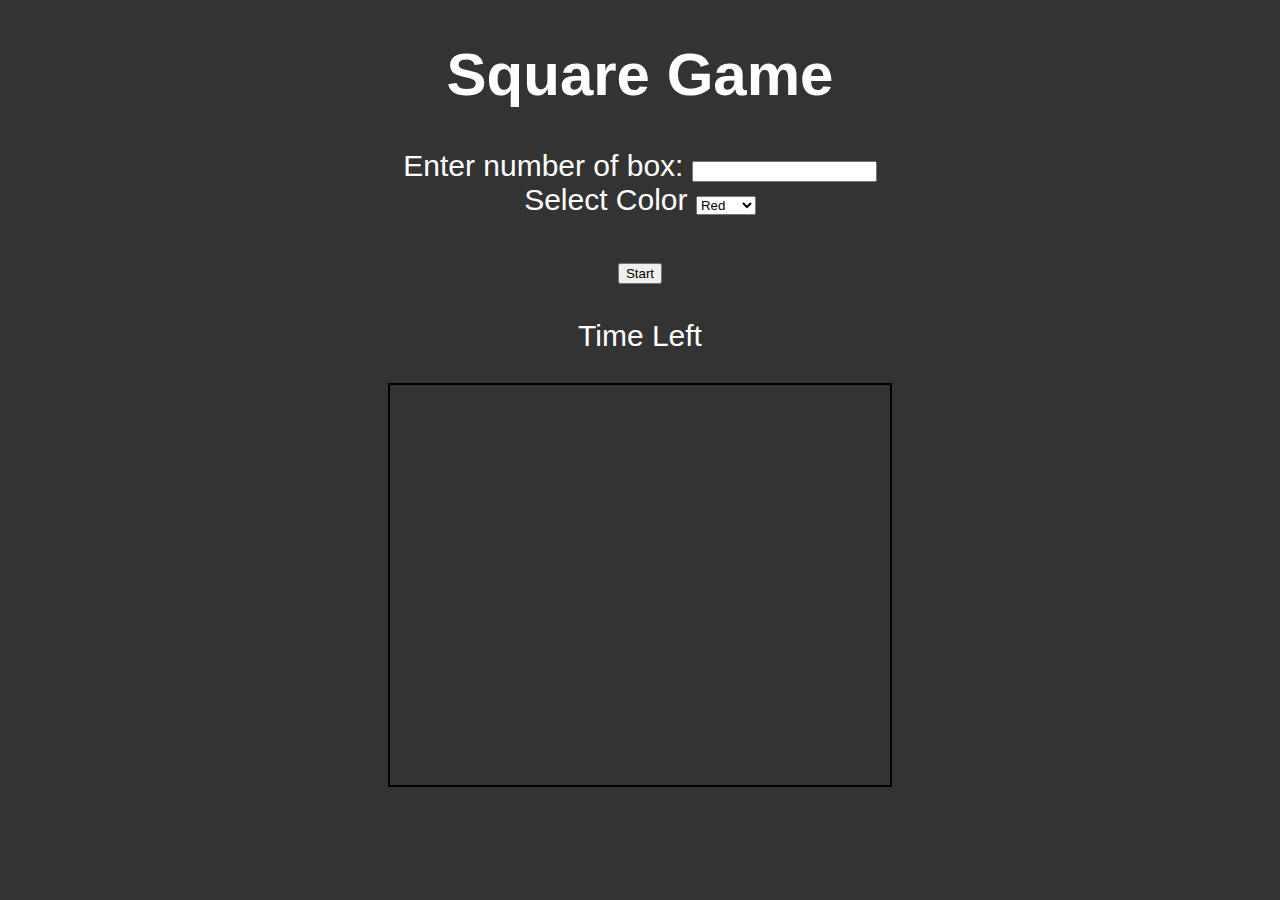
<file: Square Game/index.html>
<!DOCTYPE html>
<html>
	<head>
		<meta charset="UTF-8">
		<title>Square game</title>
		<script type="text/javascript" src="game.js"></script>
		<link rel="stylesheet" type="text/css" href="game.css">
	</head>
	<body>
		<!-- these codes were adapted from https://courses.cs.washington.edu/courses/cse154/17sp/lecture/more-dom/code/squares.html  -->
		
		
			<div id = "Allbox">
				<h1>Square Game</h1>
				Enter number of box:
				<input type="text" name="numbox" id="numbox"> 
				<br>Select Color

				<select name="color" id = "color">
  					<option value="red">Red</option>
  					<option value="blue">Blue</option>
  					<option value="green">Green</option>
				</select>
				
				<br><br>

				<button id="start">Start</button><br><br>
				<div id="timerClock"> Time Left<div id="clock"></div>
					
				</div>
			</div>
		</div>
		

		
		

		<div id="game-container">
			<div id="game-layer"></div>
		</div>
	
	</body>
</html>
</file>
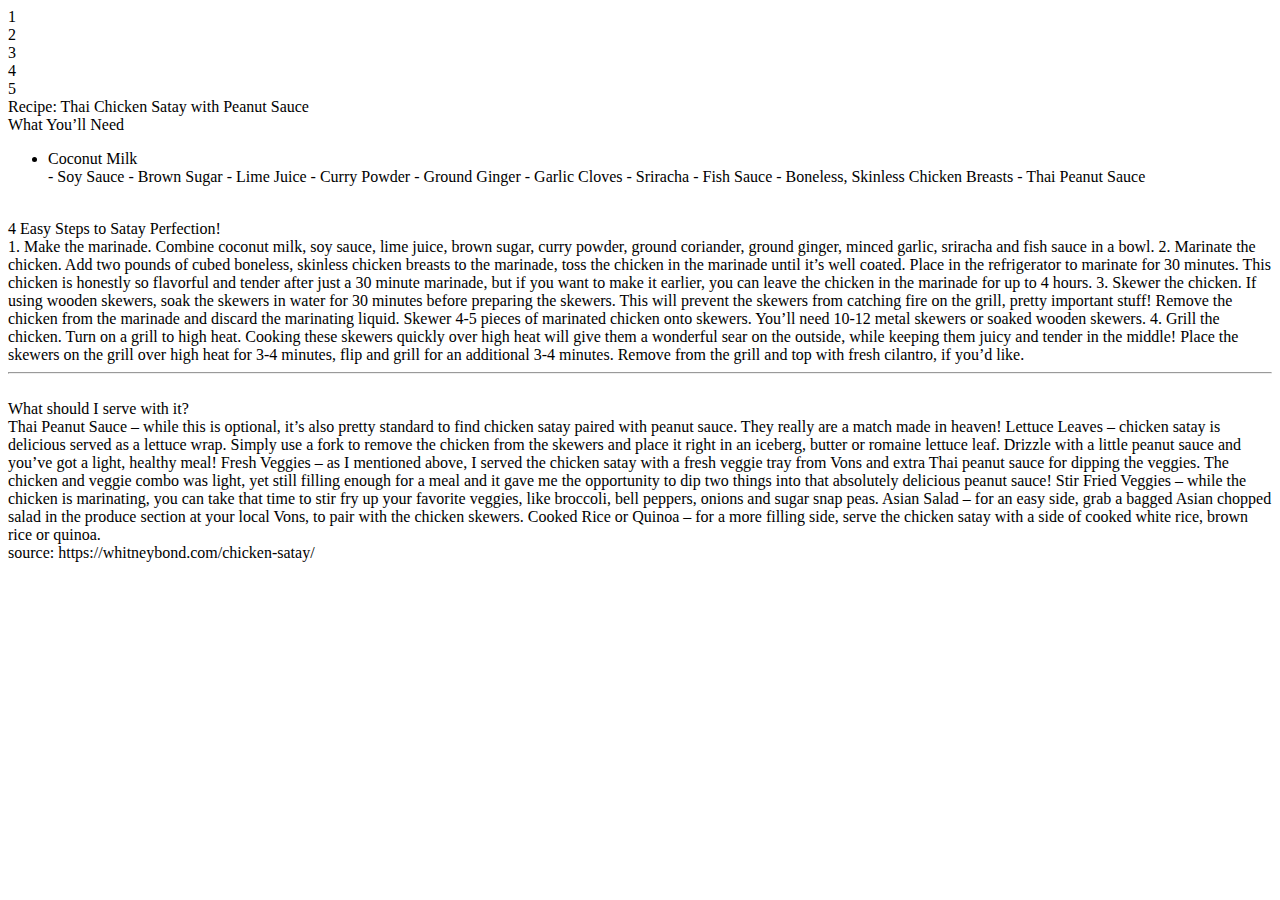
<file: InclassRecipe/recipe.html>
<!DOCTYPE html>
<html>
<head>
	<meta charset='utf-8'>
	<meta http-equiv='X-UA-Compatible' content='IE=edge'>
	<title>Gluten Free General Tso’s Chicken</title>
	<meta name='viewport' content='width=device-width, initial-scale=1'>
	<link rel='stylesheet' type='text/css' media='screen' href='main.css'>
</head>
<body>
	<div class="grid-container">
        <div id="header">1</div>
        <div id="main1">2</div>
        <div id="main2">3</div>
        <div id="right">4</div>
        <div id="footer">5</div>
	</div>
	
	Recipe: Thai Chicken Satay with Peanut Sauce
	<br>
	What You’ll Need
	<br>
	<ul>
		<li>Coconut Milk</li>
	- Soy Sauce 
	- Brown Sugar
	- Lime Juice 
	- Curry Powder 
	- Ground Ginger
	- Garlic Cloves
	- Sriracha
	- Fish Sauce
	- Boneless, Skinless Chicken Breasts
	- Thai Peanut Sauce 
	</ul>
	
	
	
	<br>
	4 Easy Steps to Satay Perfection!
	<br>

	1. Make the marinade. Combine coconut milk, soy sauce, lime juice, brown sugar, curry powder, ground coriander, ground ginger, minced garlic, sriracha and fish sauce in a bowl.

	2. Marinate the chicken. Add two pounds of cubed boneless, skinless chicken breasts to the marinade, toss the chicken in the marinade until it’s well coated. Place in the refrigerator to marinate for 30 minutes. This chicken is honestly so flavorful and tender after just a 30 minute marinade, but if you want to make it earlier, you can leave the chicken in the marinade for up to 4 hours.

	3. Skewer the chicken. If using wooden skewers, soak the skewers in water for 30 minutes before preparing the skewers. This will prevent the skewers from catching fire on the grill, pretty important stuff! Remove the chicken from the marinade and discard the marinating liquid. Skewer 4-5 pieces of marinated chicken onto skewers. You’ll need 10-12 metal skewers or soaked wooden skewers.

	4. Grill the chicken. Turn on a grill to high heat. Cooking these skewers quickly over high heat will give them a wonderful sear on the outside, while keeping them juicy and tender in the middle! Place the skewers on the grill over high heat for 3-4 minutes, flip and grill for an additional 3-4 minutes. Remove from the grill and top with fresh cilantro, if you’d like.
	<hr>
	<br>
	What should I serve with it?
	<br>
	Thai Peanut Sauce – while this is optional, it’s also pretty standard to find chicken satay paired with peanut sauce. They really are a match made in heaven!
	Lettuce Leaves – chicken satay is delicious served as a lettuce wrap. Simply use a fork to remove the chicken from the skewers and place it right in an iceberg, butter or romaine lettuce leaf. Drizzle with a little peanut sauce and you’ve got a light, healthy meal!
	
	Fresh Veggies – as I mentioned above, I served the chicken satay with a fresh veggie tray from Vons and extra Thai peanut sauce for dipping the veggies. The chicken and veggie combo was light, yet still filling enough for a meal and it gave me the opportunity to dip two things into that absolutely delicious peanut sauce!
	
	Stir Fried Veggies – while the chicken is marinating, you can take that time to stir fry up your favorite veggies, like broccoli, bell peppers, onions and sugar snap peas.
	
	Asian Salad – for an easy side, grab a bagged Asian chopped salad in the produce section at your local Vons, to pair with the chicken skewers.
	
	Cooked Rice or Quinoa – for a more filling side, serve the chicken satay with a side of cooked white rice, brown rice or quinoa.
	
	<br>
	source: https://whitneybond.com/chicken-satay/ 
	
</body>
</html>
</file>
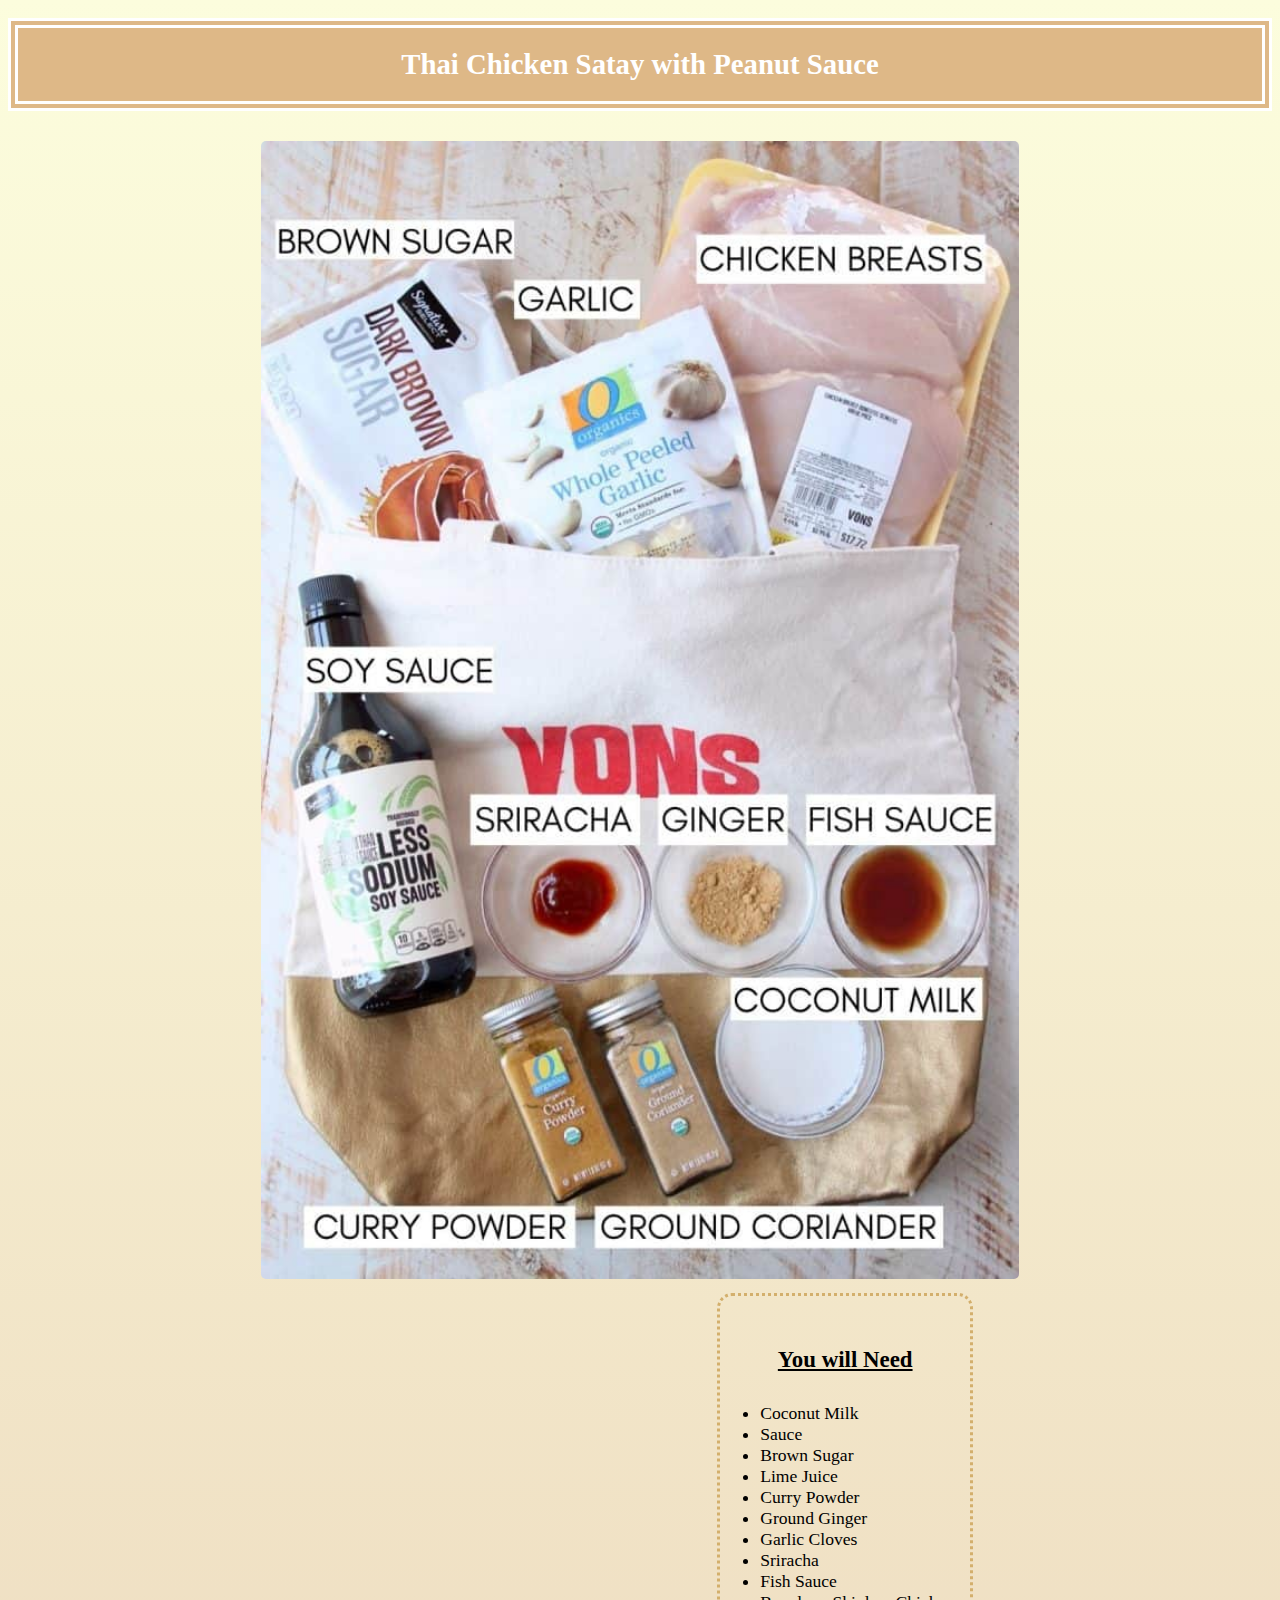
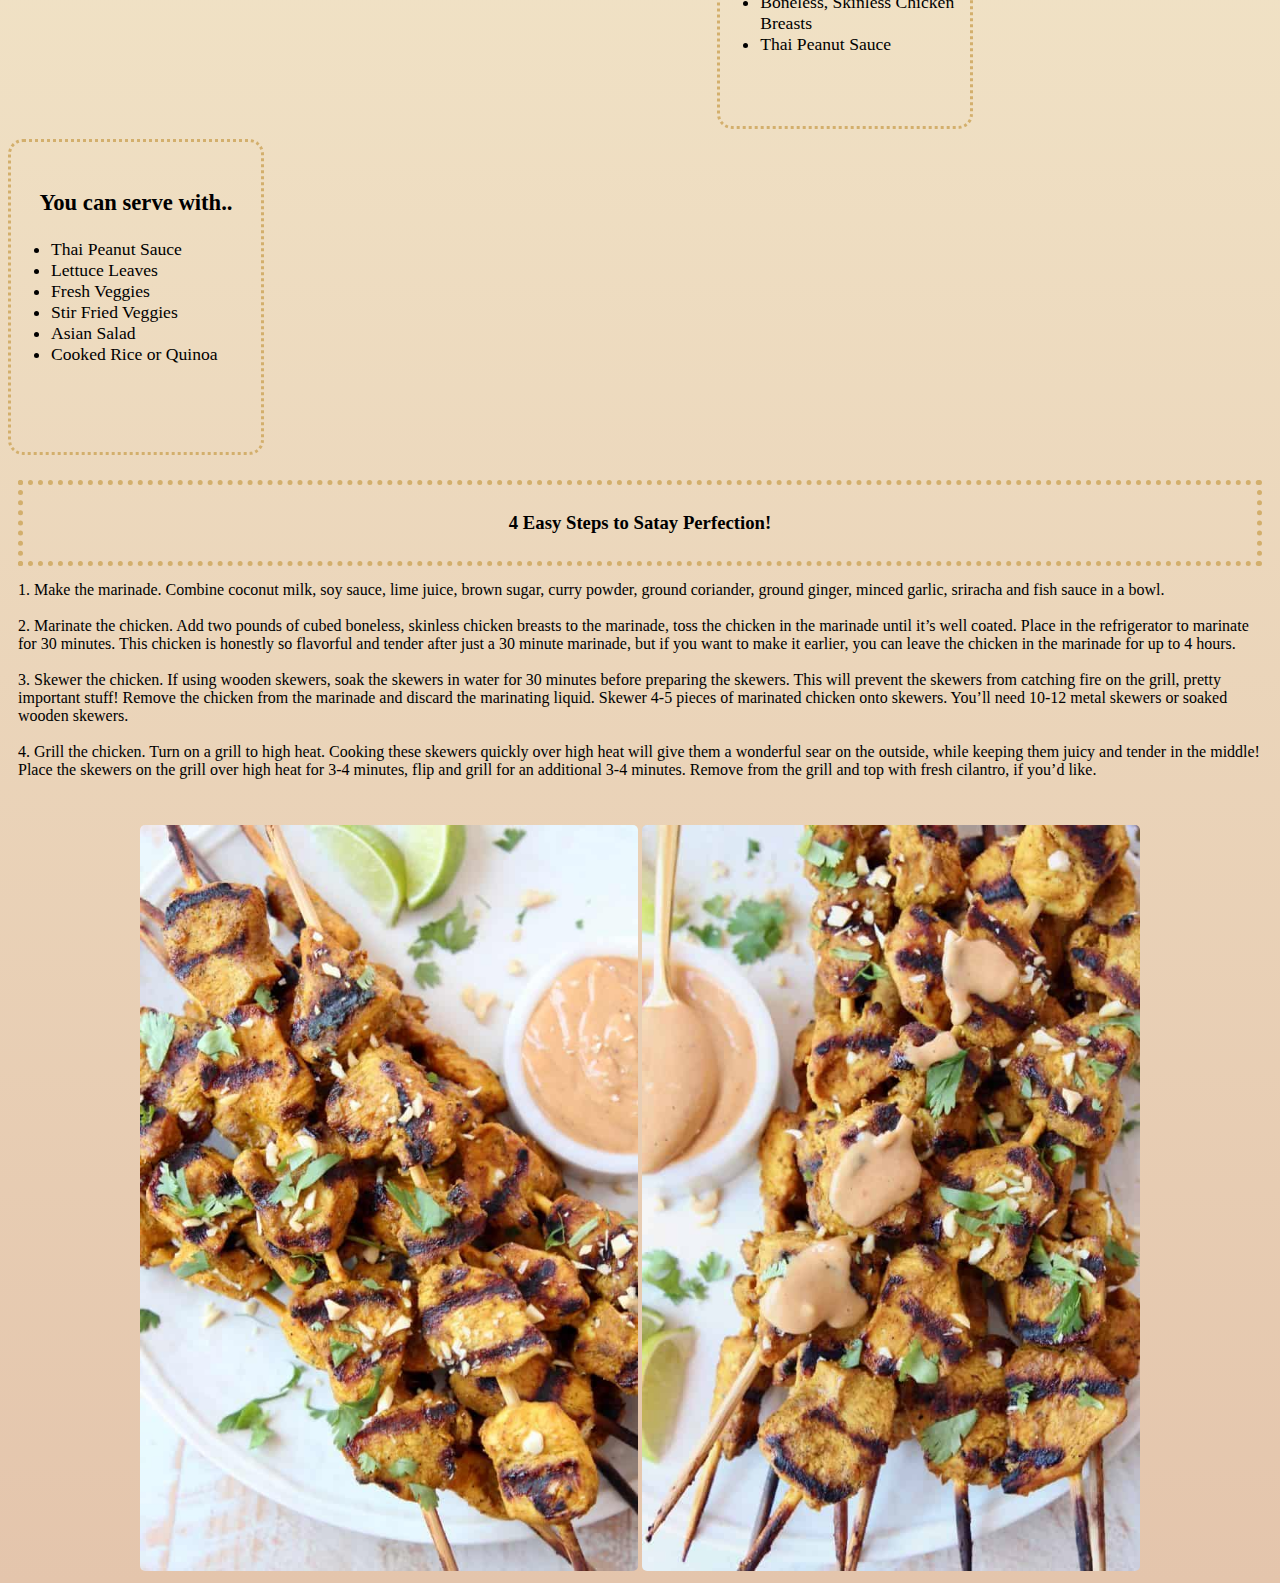
<file: InclassRecipe/Week4Test.html>
<!DOCTYPE html>
<html>
<head>
	<meta charset='utf-8'>
	<meta http-equiv='X-UA-Compatible' content='IE=edge'>
	<title>Gluten Free General Tso’s Chicken</title>
	<meta name='viewport' content='width=device-width, initial-scale=1'>
	<link rel='stylesheet' type='text/css' media='screen' href='Week4test.css'>
</head>
<body>
	<div class="grid-container">
        <div id="header">
            <h1>Thai Chicken Satay with Peanut Sauce</h1> 
        </div>

        <div id="Pic">
            <img id = "M" src="./pic/chicken-satay-ingredients.jpg">
        </div>

        <div id="Material">
			<br>
            <h4>You will Need</h4>
	
		<ul class = "InMaterial">
	<li>Coconut Milk</li> 
	<li>Sauce </li> 
	<li>Brown Sugar</li>
	<li>Lime Juice </li>
	<li>Curry Powder </li>
	<li>Ground Ginger</li>
	<li>Garlic Cloves</li>
	<li>Sriracha</li>
	<li>Fish Sauce</li>
	<li>Boneless, Skinless Chicken Breasts</li>
	<li>Thai Peanut Sauce </li>

        </div>

		<div id="ServeWith">

			<div id="ServeTop"><h3><br>You can serve with..<br></h3></div>
			<ul class = "InServe">
				<li>Thai Peanut Sauce</li> 
				<li>Lettuce Leaves</li> 
				<li>Fresh Veggies</li>
				<li>Stir Fried Veggies</li>
				<li>Asian Salad</li>
				<li>Cooked Rice or Quinoa</li>

		</div>
	</div>

        <div id="StepTop">
			
			<h3><br> 4 Easy Steps to Satay Perfection!<br><br> </h3>
			<div class = "FourStep">

	

				1. Make the marinade. Combine coconut milk, soy sauce, lime juice, brown sugar, curry powder, ground coriander, ground ginger, minced garlic, sriracha and fish sauce in a bowl.
				<br><br>
				2. Marinate the chicken. Add two pounds of cubed boneless, skinless chicken breasts to the marinade, toss the chicken in the marinade until it’s well coated. Place in the refrigerator to marinate for 30 minutes. This chicken is honestly so flavorful and tender after just a 30 minute marinade, but if you want to make it earlier, you can leave the chicken in the marinade for up to 4 hours.
				<br><br>
				3. Skewer the chicken. If using wooden skewers, soak the skewers in water for 30 minutes before preparing the skewers. This will prevent the skewers from catching fire on the grill, pretty important stuff! Remove the chicken from the marinade and discard the marinating liquid. Skewer 4-5 pieces of marinated chicken onto skewers. You’ll need 10-12 metal skewers or soaked wooden skewers.
				<br><br>
				4. Grill the chicken. Turn on a grill to high heat. Cooking these skewers quickly over high heat will give them a wonderful sear on the outside, while keeping them juicy and tender in the middle! Place the skewers on the grill over high heat for 3-4 minutes, flip and grill for an additional 3-4 minutes. Remove from the grill and top with fresh cilantro, if you’d like.
				<br><br>
				
			
				<br>
			</div>
			<div id="PicTwo">
				<img id = "S1" src="./pic/chicken-satay-5.jpg">
				<img id = "S2" src="./pic/chicken-satay-2.jpg">

			</div>

				
				
		</div>
</file>
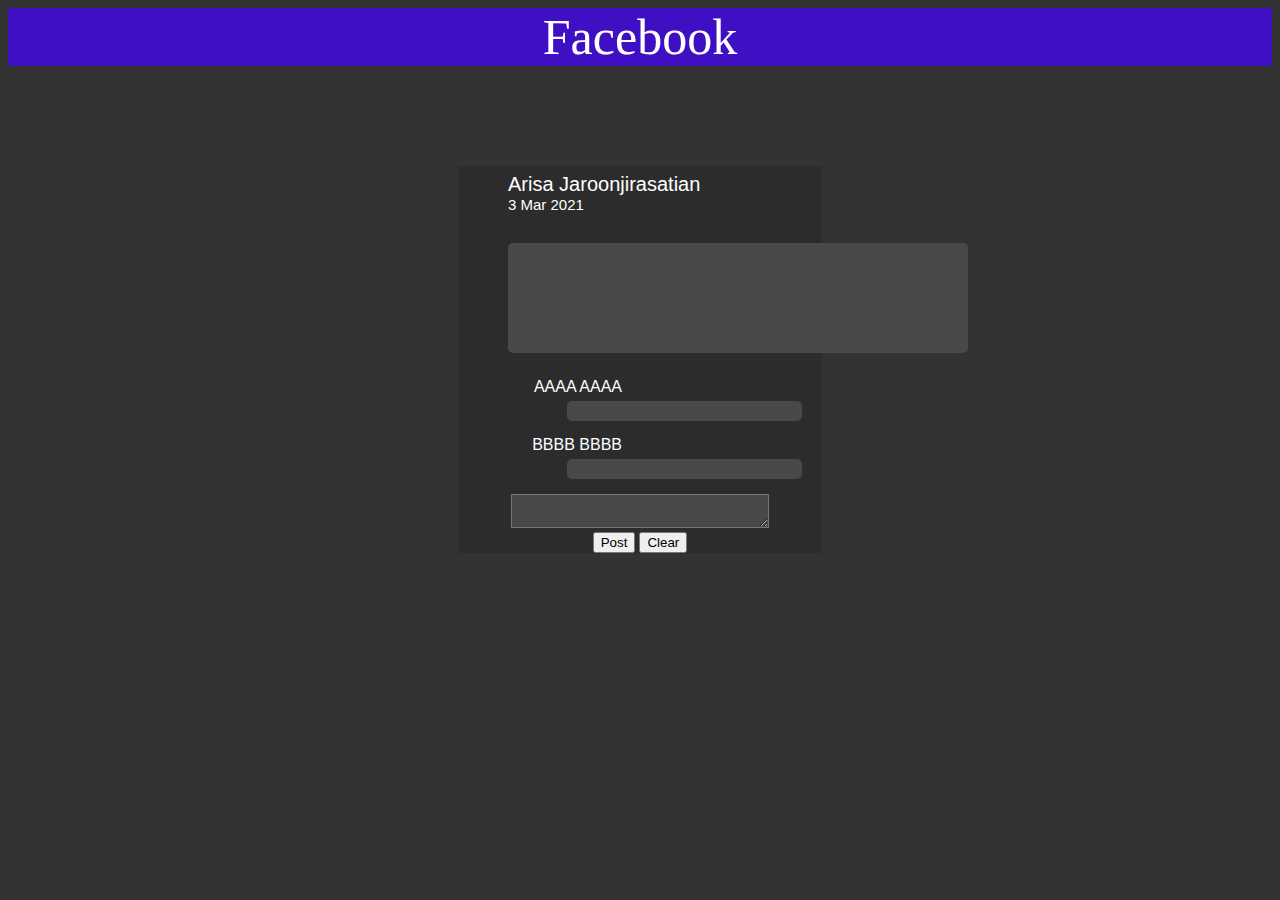
<file: JavaPost/Post.html>
<!DOCTYPE html>
<html>
<head>
	<meta charset='utf-8'>
	<meta http-equiv='X-UA-Compatible' content='IE=edge'>
	<title>Blogger</title>
	<meta name='viewport' content='width=device-width, initial-scale=1'>
	<link rel='stylesheet' type='text/css' media='screen' href='Post.css'>
	<script src='Post.js'></script>
</head>

<body>

	<div id= "Top"> Facebook </div>

	<div id = "BG">

    <div id= "Username"> Arisa Jaroonjirasatian </div>
    <div id= "Time"> 3 Mar 2021</div>
	

	<div id="Topic1" class="boxtopic"></div>


	<div id= "NameC"> AAAA AAAA</div>
	<div id="comment1" class="box"></div>

	<div id= "NameC2"> BBBB BBBB</div>
	<div id="comment2"class="box"></div>
	

	<div id="textbox"> <textarea name="text1" id="text"></textarea> 
	<br/>
	<button type="button" id = "botton" onclick="postFunction()">Post</button>
	<button type="button" id = "botton" onclick="clearFunction()">Clear</button>
	</div>
</div>
</body>
</html>
</file>
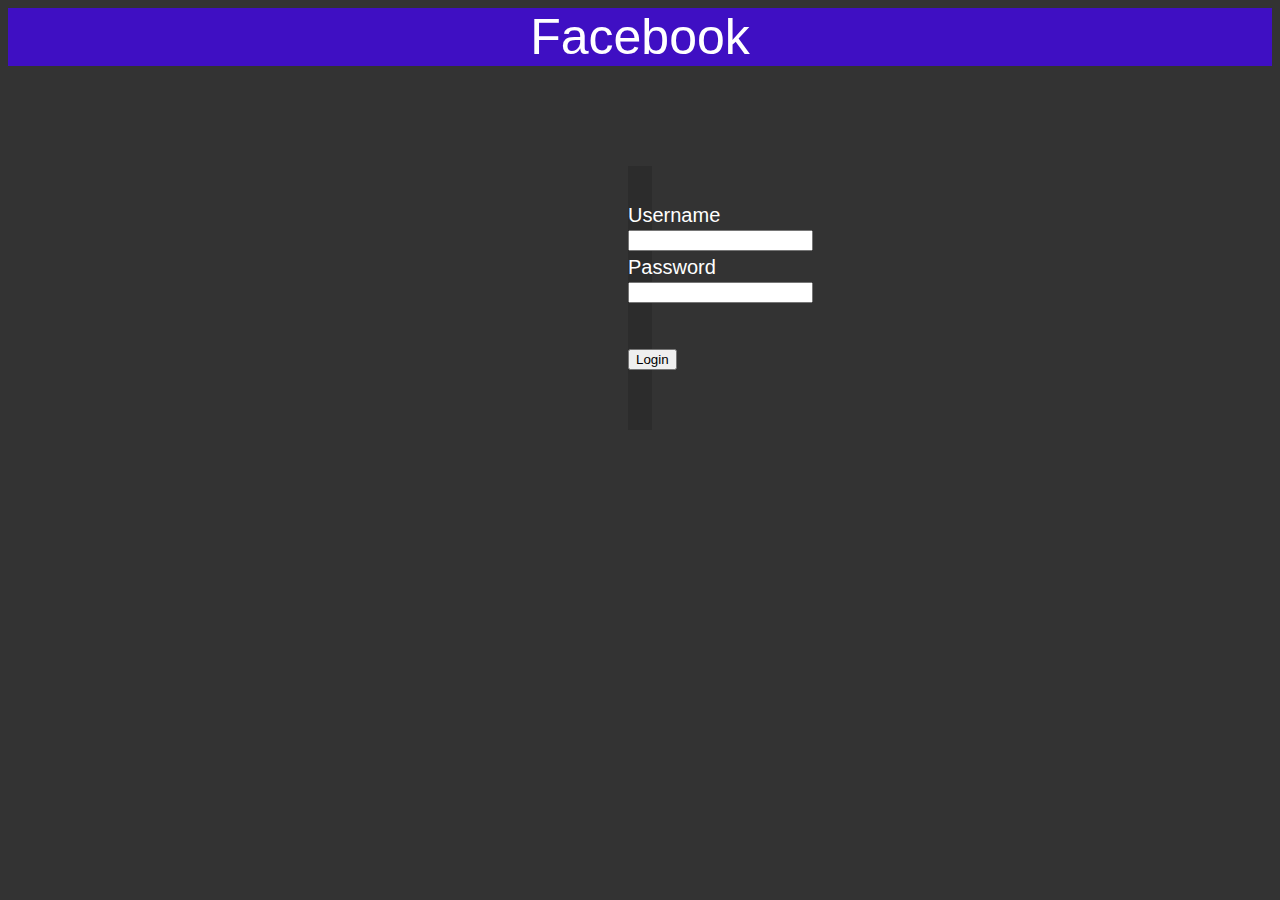
<file: Login-Regis/login.html>
<!DOCTYPE html>
<html>
<head>
	<meta charset='utf-8'>
	<meta http-equiv='X-UA-Compatible' content='IE=edge'>
	<title>Page Title</title>
	<meta name='viewport' content='width=device-width, initial-scale=1'>
	<link rel='stylesheet' type='text/css' media='screen' href='Login.css'>
	<script src='login.js'></script>
</head>
<body>
	<div id= "Top"> Facebook </div>
	<form name="myLogin" id = "myLogin">
		

			<div id ="LoginAll">

			<br>
			<div id = "userpass">
			<div class ="username">
				Username<br>
				<input id = "username" type="text" name="username" required>
			</div>

			

			<div class ="password">
			Password <br>
			<input id="password" type="password" name="password" required>
			</div>
			<br><br>
			</div>
		<div id ="Twobotton">
			<input type="submit" value="Login">
			
		</div>
			</div>
		
	</form>
</body>
</html>
</file>
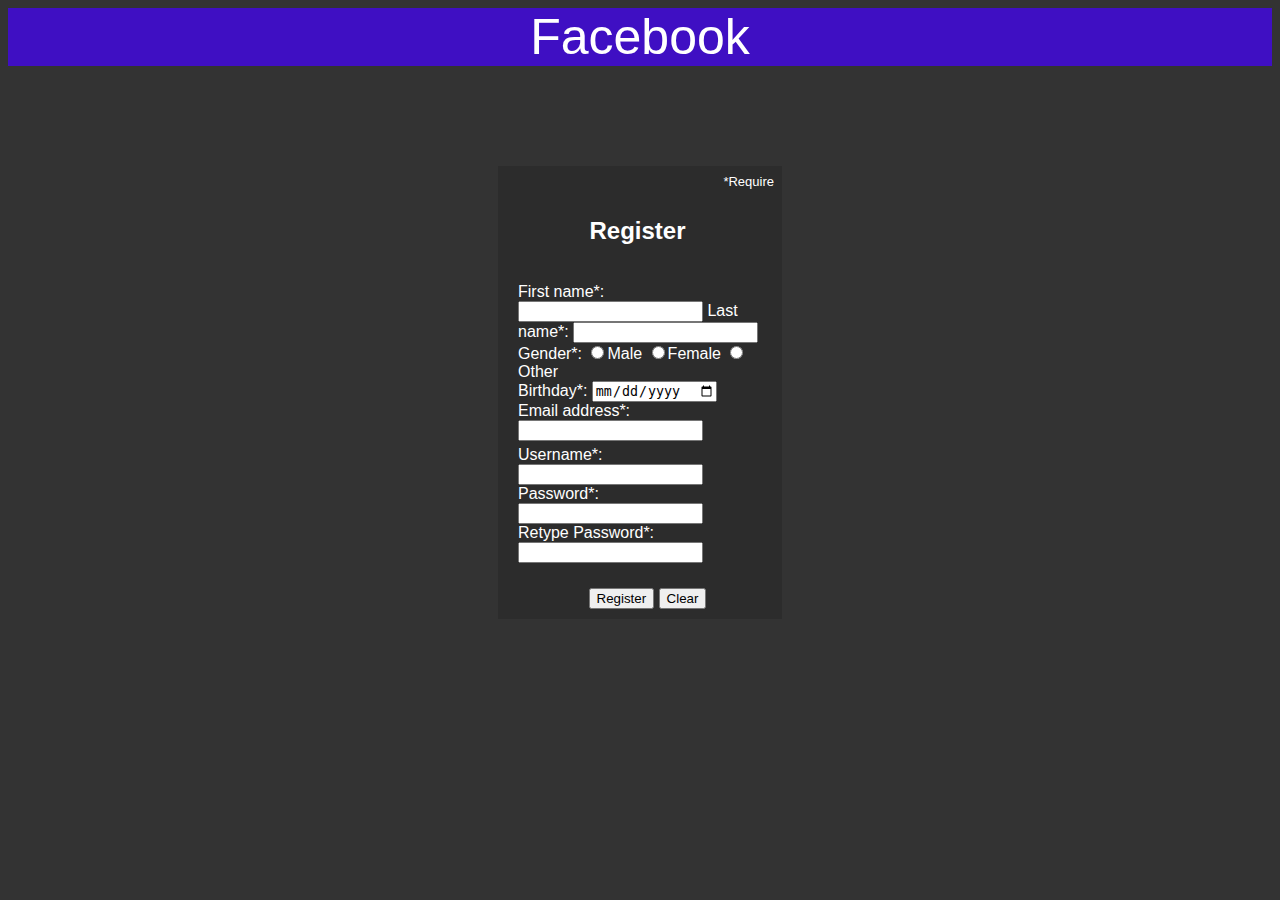
<file: Login-Regis/register.html>
<!DOCTYPE html>
<html>
<head>
	<meta charset='utf-8'>
	<meta http-equiv='X-UA-Compatible' content='IE=edge'>
	<title>Page Title</title>
	<meta name='viewport' content='width=device-width, initial-scale=1'>
	<link rel='stylesheet' type='text/css' media='screen' href='Regis.css'>
	<script src='register.js'></script>
</head>
<body>
	<div id= "Top"> Facebook </div>
	<form name="myForm" id="myForm" action="login.html">
		<div id = "Regisform">

		<div id ="RegisTop">
			<div id = "Require">*Require</div> <br>
			<h2 div id = "Regis">Register</h2>
			
		</div>

<div id="inform">
			<span id="errormsg"></span> <br>
			First name*: 
			<input type="text" name="firstname" required>
			Last name*: 
			<input type="text" name="lastname" >
			<br>

			Gender*: 
			<input type="radio" name="gender" value="male" >Male
			<input type="radio" name="gender" value="female" >Female
			<input type="radio" name="gender" value="female" >Other
			<br>

			Birthday*: 
			<input type="date" name="bday" value="" >
			<br>

			Email address*: 
			<input type="email" name="email" >
			<br>

		<div id = "usepass">
			Username*: 
			<input type="text" name="username" >
			<br>

			Password*: 
			<input id ="password" type="password" name="password" required>
			<br>

			Retype Password*: 
			<input id = "Repassword" type="password" name="password" required>
			<br>
		</div>
			
<div id = "TwoBotton">
			<input type="submit" value="Register">
			<input type="reset" value="Clear">
		</div>
</div>
</div>
	</form>
</body>
</html>
</file>
<file: Square Game/game.css>
html
{
    background-color: rgba(39, 39, 39, 0.945);
    text-align: center;

    font-size: 30px; 

    color: rgb(255, 255, 255);
    font-family: 'Gill Sans', 'Gill Sans MT', Calibri, 'Trebuchet MS', sans-serif;
}

#h1 
{
    font-size: 30px; 
}
#Allbox
{
    
}

#game-container {
	margin-top: 30px;
    display: flex;
    justify-content: space-around;
}

#game-layer {
    position: relative;
    width: 500px;
    height: 400px;
    
    border: 2px solid black;
}

.square {
    position: absolute;
    width: 20px;
    height: 20px;
    border: 2px solid black;
}

.red{
    background-color: red; 
}
.blue{
    background-color: blue; 
}

.green{
    background-color: green; 
}
</file>
<file: InclassRecipe/main.css>
.grid-container {

}

.grid-container > div{
    
}

#header{
	
}

#main1{

}

#right{

}

#footer{
	
}

@media only screen and (max-width: 768px) {
	.grid-container {
		  
		  
	}

	#header{
		
	}
	#footer{
	
	}
}

@media only screen and (max-width: 480px) {
	.grid-container {
		  
		 
	}
	#header{
		
	}
	#footer{
	
	}
}
</file>
<file: InclassRecipe/Week4test.css>
.grid-container 
{
    display: grid;
    grid-template-columns: 10% auto 20%;
    grid-gap: 10px;
    
    margin :0 auto;
    padding: 0px;
}
body
{
    background: linear-gradient(rgb(252, 253, 221), rgb(228, 197, 172));
}

.grid-container > div
{
  /*border: solid;*/
}

#header
{
	grid-column: 1 / span 4;
    text-align: center;

}

#Pic
{
    grid-column: 1/span2;
    text-align: center;
}

#M
{
    width: 60%;

    /*position: relative;*/
    margin-top: 10px;
    border-radius: 5px;
    
}
#PicTwo
{

    position: relative;
    text-align: center;
}
#S1
{
    width: 40%;
    
    margin-top: 10px;
    border-radius: 5px;

}
#S2
{
    width: 40%;

    margin-top: 10px;
    border-radius: 5px;

}
#source
{
    margin-top: 500px;
    text-align: center;
}



#Material
{
    font-size: 110%;
    font-family: cursive;

    border: dotted rgb(211, 175, 108);
    border-radius: 15px;
    width: 250px;
    height: 430px;

    /*margin-right:10px;
    margin-top : 5px;
    margin-bottom: 20px;*/
    grid-column: 3/span1;
    /*grid-column: 2/span4;*/

}
#Material>h4
{
    text-align: center;
}

#StepTop
{
    /*grid-column: 1/span4;*/
    font-family: cursive;
    margin-right: 10px;
    margin-left: 10px;
    margin-Top: 25px;
    
    grid-column: 2/span4;
}
#StepTop > h3
{
    padding: 5px;
    text-align: center;
    margin-top: 5px;
    margin-bottom: 15px;

    border:dotted 5px rgb(211, 175, 108);
}
#ServeWith
{
    font-size: 110%;
    font-family: cursive;

    border: dotted rgb(211, 175, 108);
    border-radius: 15px;
    width: 250px;
    height: 310px;

    /*margin-right:10px;
    margin-top : 70px;
    margin-bottom: 15px;*/
    grid-column: 3/1/span2;

}
#ServeTop
{
    font-size: 110%;
    text-align: center;
}

h1
{
    font-size: 180%;
    font-family: cursive;

    color: rgb(255, 255, 255);
    background-color: burlywood;

    padding: 20px;
    text-align: center;
    margin-top: 10px;
    margin-bottom: 10px;

    border:double 10px;
    
}
h4
{
    text-decoration: underline;
    font-size: 130%;
}

#source
{
    text-align: center;
}


@media screen and (min-width: 1024px) and (min-height: 1366px)
{
	.grid-container 
    {
        display: grid;
        grid-template-columns: auto;
        grid-gap: 10px;
        width: fit-content;
		  
	}

    #header
    {
	grid-column: 1 / 1 / 1 span3;
    }

    #Pic
    {
    /*grid-column: 1/span2;
    text-align: center;*/
    }

    #Material
    {
    grid-column: 3/span1;
    margin-right:10px;
    margin-top : 5px;
    margin-bottom: 20px;
    }

    #Material>h4
    {
    /*margin-left: 500px;*/
    }

    #StepTop
    {
    grid-column: 2/span1;
    }

    #ServeWith
    {
        grid-column: 4/span2/1;
        margin-right:10px;
        margin-top : 70px;
        margin-bottom: 15px;
    }


    #S1
    {
    width: 40%;
    display: inline-block;
    flex-wrap: wrap;


    margin-top: 10px;
    border-radius: 5px;

    }

    #S2
    {
    width: 40%;
    display: inline-block;
    flex-wrap: wrap;

    margin-top: 10px;
    border-radius: 5px;
    }
}

@media screen and (max-width: 414px) and (max-width: 736px)
{
	.grid-container 
    {
        display: grid;
        grid-template-columns: auto;
        grid-gap: 10px;
        width: fit-content;
		 
	}
	#header
    {
		grid-column: 1 / 1/ 3;
	}
	#Material
    {
        grid-column: 2/3;
	}
    #ServeWith
    {
       
    }   
    #StepTop
    {
        grid-column: 3/span4/1;
    }
    .FourStep
    {
        margin-Top: 20px;
        margin-left: 5px;
        margin-right: 5px;

    }
    #PicTwo
    {
        position: relative;
        text-align: center;
        grid-column: 1/span4;
    }
    #S1
    {
    width: 40%;
    display: inline-block;
    flex-wrap: wrap;

    
    margin-top: 10px;
    border-radius: 5px;

    }

    #S2
    {
    width: 40%;
    display: inline-block;
    flex-wrap: wrap;

    margin-top: 10px;
    border-radius: 5px;

    }

}
</file>
<file: JavaPost/Post.css>
html
{
    background-color: rgba(39, 39, 39, 0.945);
}


#BG
{
    /*margin-top: 100px;*/
    margin-left: 450px;
    margin-right: 450px;
    background-color: rgba(39, 39, 39, 0.568);
}

.boxtopic
{
    padding-left:10px;
    padding-top:10px;
    margin-left: 25px;
    background-color: rgb(73, 73, 73);
    width: 450px;
    height: 100px;

    border-radius: 5px;
    
}
.box
{
    padding-left:15px;
    margin-left: 25px;
    background-color: rgb(73, 73, 73);
    width: 220px;
    height: 20px;
    
}

#Top
{
    
    text-align: center;

    font-size: 50px; 

    color: rgb(255, 255, 255);
    background-color: rgba(68, 0, 255, 0.705);
}

#Username
{
    padding-top: 7px;
    margin-left: 50px;
    margin-top: 100px;
    font-size: 20px;
    color: rgb(255, 255, 255);

    text-align: left;
    font-family: 'Gill Sans', 'Gill Sans MT', Calibri, 'Trebuchet MS', sans-serif;


}
#Time
{
    margin-left: 50px;
    font-size: 15px;
    text-align: left;
    color: rgb(255, 255, 255);
    font-family: 'Gill Sans', 'Gill Sans MT', Calibri, 'Trebuchet MS', sans-serif;

    
    margin-bottom: 30px;

    
}
#Topic1
{
    margin-left: 50px;
    font-size: 22px;
    color: rgb(255, 255, 255);
    font-family: 'Gill Sans', 'Gill Sans MT', Calibri, 'Trebuchet MS', sans-serif;
}
#comment1
{
    margin-top: 5px;
    margin-right: 20px;
    margin-left: auto;
  

    text-align: left;
    color: rgb(255, 255, 255);
    border-radius: 5px;
    font-family: 'Gill Sans', 'Gill Sans MT', Calibri, 'Trebuchet MS', sans-serif;
}
#NameC
{
    color: white;
    margin-top: 25px;
    margin-right: 200px;
    text-align: right;
    font-family: 'Gill Sans', 'Gill Sans MT', Calibri, 'Trebuchet MS', sans-serif;
}
#comment2
{

    margin-top: 5px;
    text-align: left;
    margin-left: auto;
    margin-right: 20px;
    color: rgb(255, 255, 255);
    font-family: 'Gill Sans', 'Gill Sans MT', Calibri, 'Trebuchet MS', sans-serif;

    border-radius: 5px;
    
}
#NameC2
{
    color: white;
    margin-top: 15px;
    margin-right: 200px;
    text-align: right;

    font-family: 'Gill Sans', 'Gill Sans MT', Calibri, 'Trebuchet MS', sans-serif;
}

#text
{
    padding: 1px;
    padding-right: 40px;
    padding-left: 40px;
    text-align: center;
    color: white;
    background-color: rgba(73, 73, 73);
}
#textbox
{
    margin-top: 15px;
    text-align: center;
}

#botton
{
 
}
</file>
<file: Login-Regis/Login.css>
html
{
    background-color: rgba(39, 39, 39, 0.945);
}
#Top
{
    
    text-align: center;

    font-size: 50px; 

    color: rgb(255, 255, 255);
    background-color: rgba(68, 0, 255, 0.705);

    font-family: 'Gill Sans', 'Gill Sans MT', Calibri, 'Trebuchet MS', sans-serif;
}

#LoginAll
{
    margin-top: 100px;
    margin-bottom: 150px;
    margin-left: 620px;
    margin-right: 620px;
    
    padding-bottom: 60px;
    padding-right: 5px;
    padding-top: 20px;
    background-color: rgba(39, 39, 39, 0.568);
    
    color: white;
    font-family: 'Gill Sans', 'Gill Sans MT', Calibri, 'Trebuchet MS', sans-serif;
}

#userpass
{
    text-align: center;
    font-size: 20px;
}
.username
{
    margin-bottom: 5px;
}

#Twobotton
{
    text-align: center;
}
</file>
<file: Login-Regis/Regis.css>
html
{
    background-color: rgba(39, 39, 39, 0.945);
}
#Top
{
    
    text-align: center;

    font-size: 50px; 

    color: rgb(255, 255, 255);
    background-color: rgba(68, 0, 255, 0.705);

    font-family: 'Gill Sans', 'Gill Sans MT', Calibri, 'Trebuchet MS', sans-serif;
}

#Regisform
{
    margin-top: 100px;
    margin-left: 490px;
    margin-right: 490px;

    padding-bottom: 10px;
    padding-right: 5px;
    padding-top: 1px;
    background-color: rgba(39, 39, 39, 0.568);

    color: white;
    font-family: 'Gill Sans', 'Gill Sans MT', Calibri, 'Trebuchet MS', sans-serif;
}
#inform
{
    margin-left: 20px;
    

}


#Require
{
    text-align: right;
    font-size: 13px;

    margin-right: 3px;
    margin-top: 7px;
}
#Regis
{
    text-align: center;
    margin-top: 10px;
}

#usepass
{
    padding-top: 5px;
}
#Repassword
{
    margin-bottom: 15px;
}

#TwoBotton
{
    text-align: center;

    margin-top: 10px;
}
</file>
